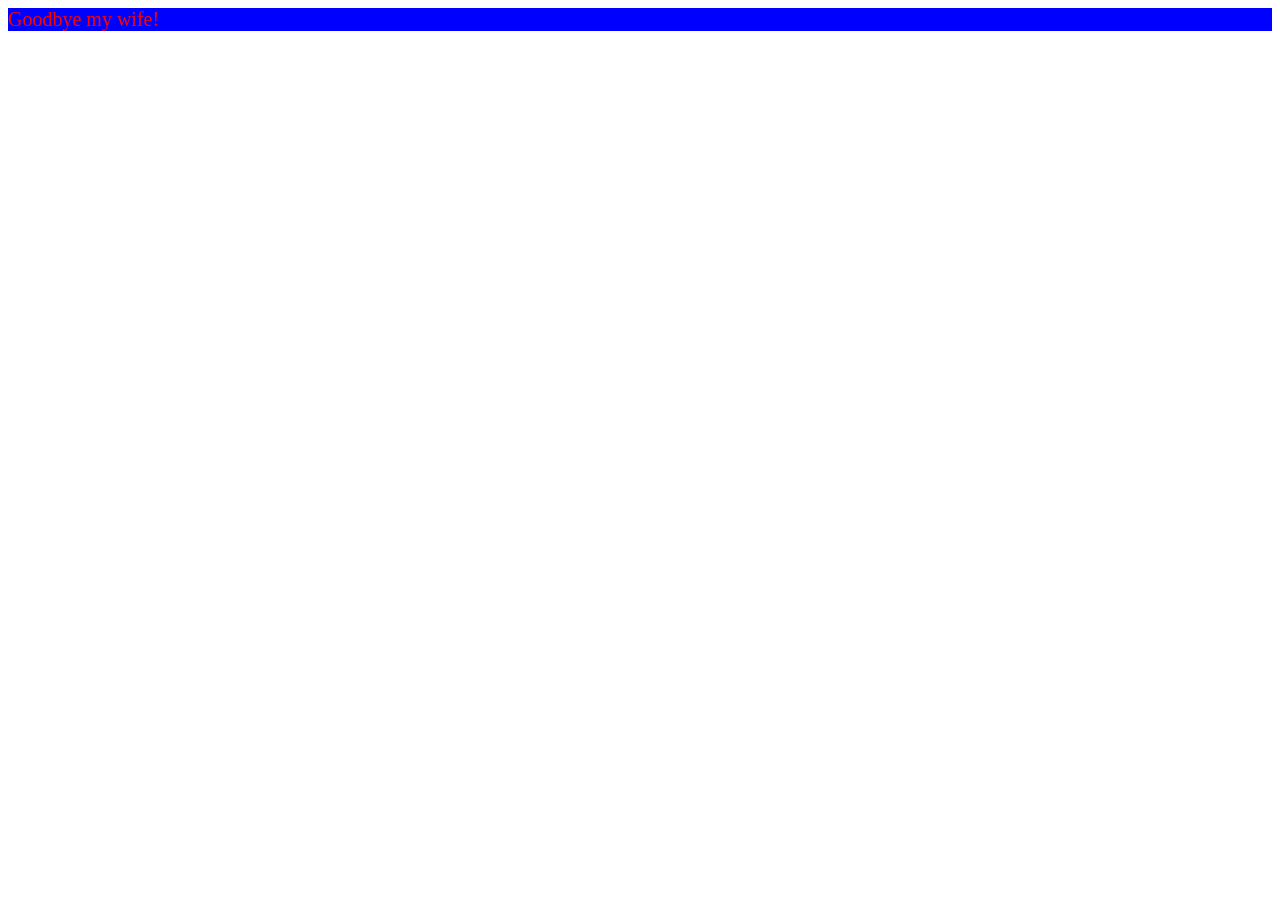
<file: dom manipulations/index.html>
<html lang="en">
  <head>
    <meta charset="UTF-8" />
    <meta http-equiv="X-UA-Compatible" content="IE=edge" />
    <meta name="viewport" content="width=device-width, initial-scale=1.0" />
    <title>Document</title>
  </head>
  <body>
    <div id="titleDiv" style="color: red; font-size: 20px">
      <h2>Hello, world!</h2>
    </div>
    <script src="dom.js"></script>
  </body>
</html>
</file>
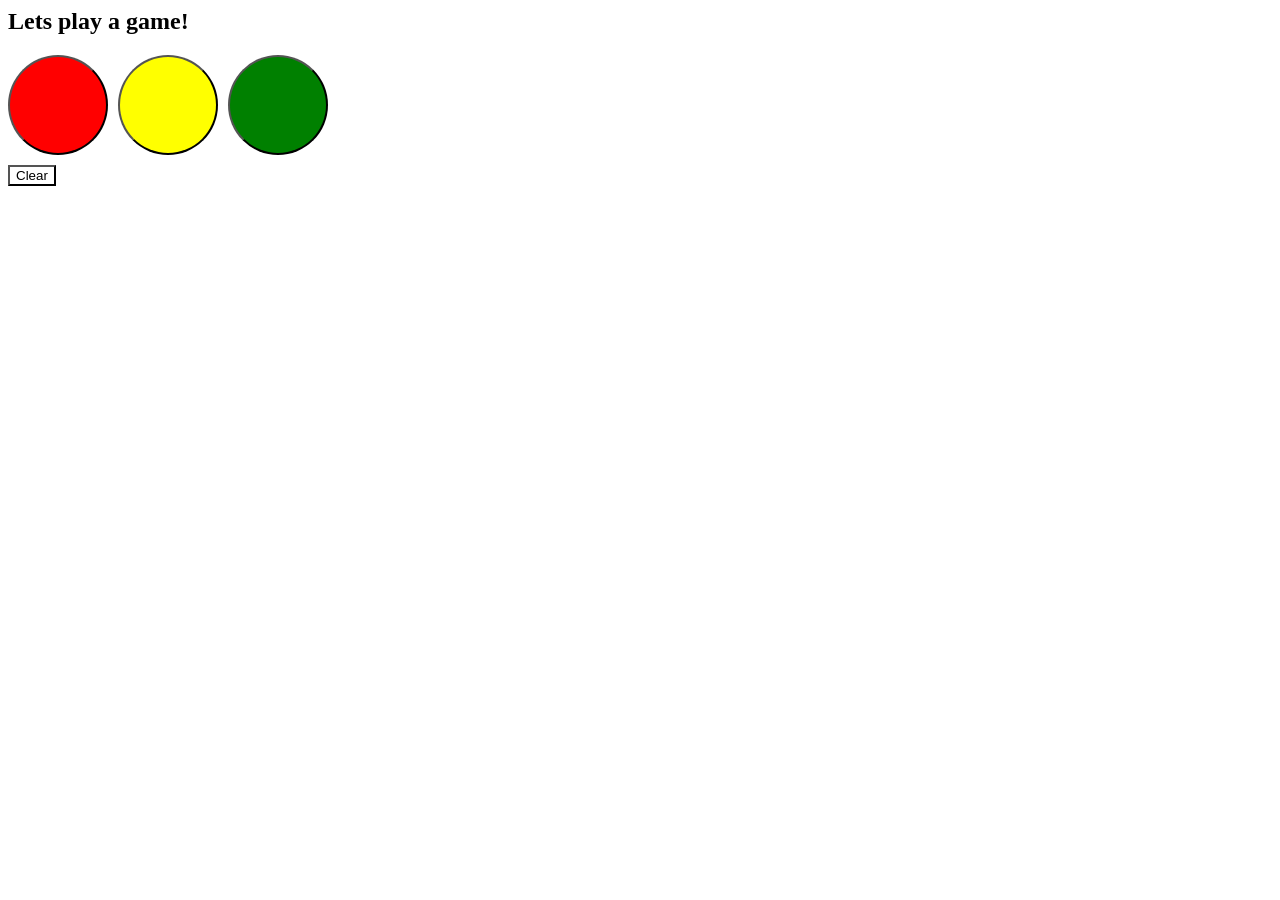
<file: rock paper scissors/index.html>
<html lang="en">
  <head>
    <meta charset="UTF-8" />
    <meta http-equiv="X-UA-Compatible" content="IE=edge" />
    <meta name="viewport" content="width=device-width, initial-scale=1.0" />
    <title>Rock paper scissors</title>
  </head>
  <body>
    <h2>Lets play a game!</h2>
    <div style="display: flex">
      <button
        id="red"
        class="colorButton"
        value="red"
        style="
          height: 100px;
          width: 100px;
          border-radius: 50%;
          margin-right: 10px;
          background-color: red;
        "
      ></button>
      <button
        id="yellow"
        class="colorButton"
        value="yellow"
        style="
          height: 100px;
          width: 100px;
          border-radius: 50%;
          margin-right: 10px;
          background-color: yellow;
        "
      ></button>
      <button
        id="green"
        class="colorButton"
        value="green"
        style="
          height: 100px;
          width: 100px;
          border-radius: 50%;
          background-color: green;
        "
      ></button>
    </div>
    <button id="clear-game" style="margin-top: 10px; background-color: white">
      Clear
    </button>
    <script src="rocky.js"></script>
  </body>
</html>
</file>
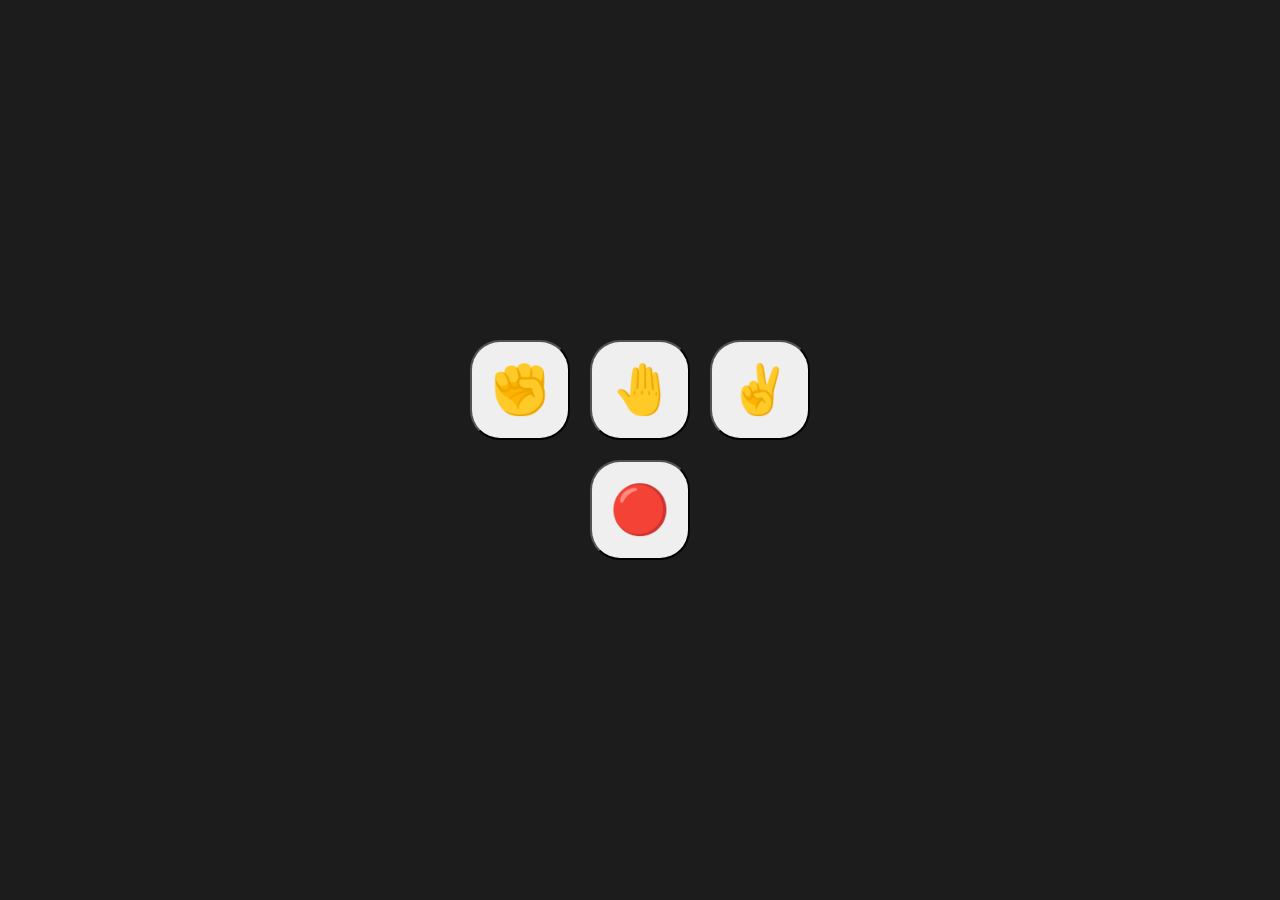
<file: rocky/index.html>
<!DOCTYPE html>
<html>
  <head>
    <meta charset="utf-8" />
    <meta name="viewport" content="width=device-width" />
    <title>rock paper scissors</title>
    <link href="rockpaper.css" rel="stylesheet" type="text/css" />
  </head>

  <body>
    <div class="wrapper">
      <div class="buttons">
        <button class="rpsButton" value="Rock">✊</button>
        <button class="rpsButton" value="Paper">🤚</button>
        <button class="rpsButton" value="Scissors">✌</button>
      </div>
      <div class="resultContainer">
        <div id="player-score"></div>
        <div id="hands"></div>
        <div id="result"></div>
        <button id="endGameButton">🔴</button>
      </div>
    </div>
    <script src="rockpaper.js"></script>
  </body>
</html>
</file>
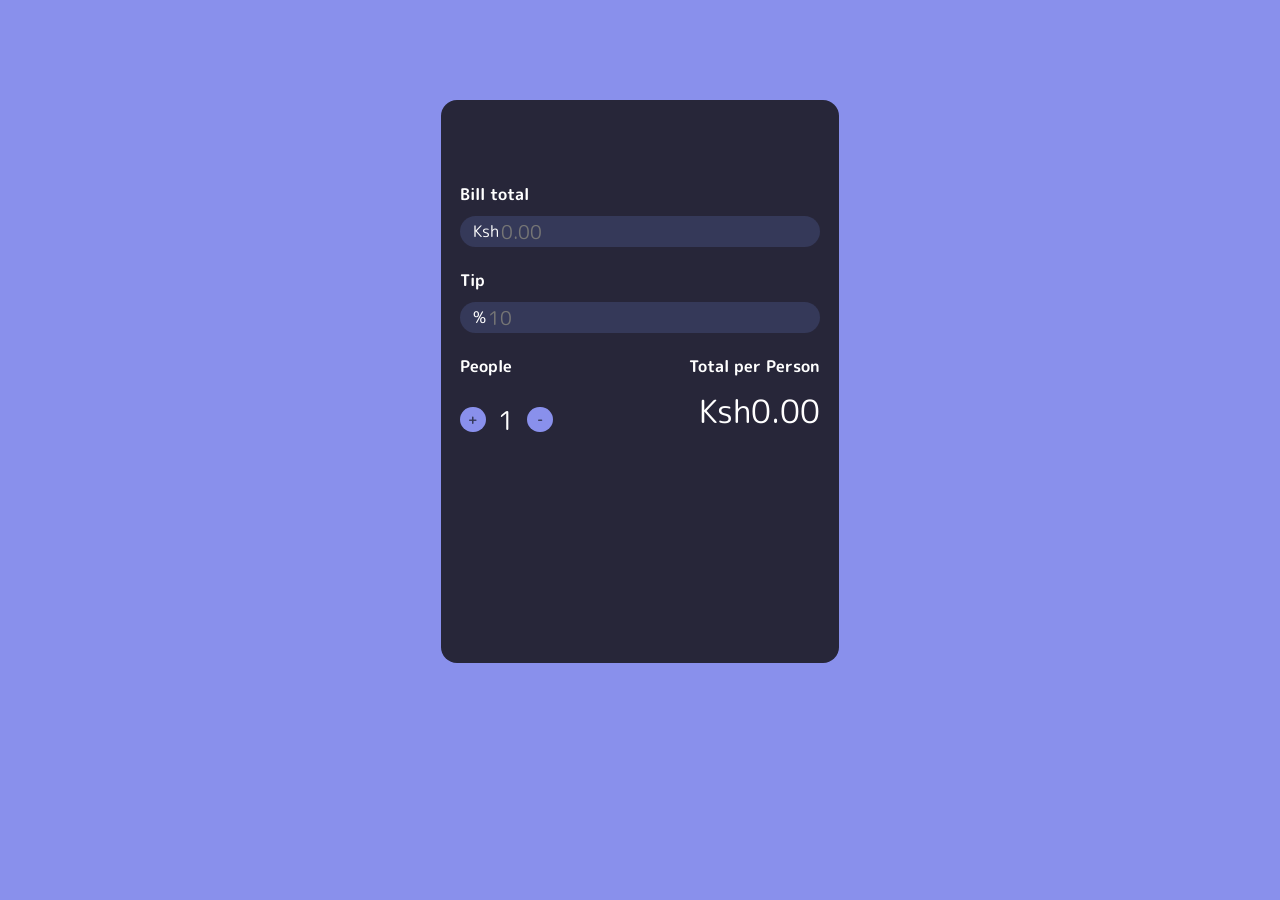
<file: tipcalc/index.html>
<!DOCTYPE html>
<html lang="en">
  <head>
    <meta charset="UTF-8" />
    <link rel="preconnect" href="https://fonts.googleapis.com" />
    <link rel="preconnect" href="https://fonts.gstatic.com" crossorigin />
    <link
      href="https://fonts.googleapis.com/css2?family=M+PLUS+Rounded+1c:wght@500&display=swap"
      rel="stylesheet"
    />
    <meta http-equiv="X-UA-Compatible" content="IE=edge" />
    <meta name="viewport" content="width=device-width, initial-scale=1.0" />
    <link rel="stylesheet" href="tipcalc.css" type="text/css" />
    <title>Tip Calculator</title>
  </head>
  <body>
    <div class="wrapper">
      <div class="container" id="topContainer">
        <div class="title">Bill total</div>
        <div class="inputContainer">
          <span>Ksh</span>
          <input
            onkeyup="calculateBill()"
            type="text"
            id="billTotalInput"
            placeholder="0.00"
          />
        </div>
      </div>
      <div class="container">
        <div class="title">Tip</div>
        <div class="inputContainer">
          <span>%</span>
          <input
            onkeyup="calculateBill()"
            type="text"
            id="tipInput"
            placeholder="10"
          />
        </div>
      </div>
      <div class="container" id="bottom">
        <div class="splitContainer">
          <div class="title">People</div>
          <div class="controls">
            <span class="buttonContainer">
              <button class="splitButton" onclick="increasePeople()">
                <span class="buttonText">+</span>
              </button>
            </span>
            <span class="splitAmount" id="numberOfPeople">1</span>
            <span class="buttonContainer">
              <button class="splitButton" onclick="decreasePeople()">
                <span class="buttonText">-</span>
              </button>
            </span>
          </div>
        </div>
        <div class="totalContainer">
          <div class="title">Total per Person</div>
          <div class="total" id="perPersonTotal">Ksh0.00</div>
        </div>
      </div>
    </div>

    <script type="text/javascript" src="tipcalc.js"></script>
  </body>
</html>
</file>
<file: rocky/rockpaper.css>
html,
body {
  height: 100%;
  width: 100%;
  padding: 0;
  margin: 0;
}

.wrapper {
  background: #1c1c1c;
  color: white;
  display: flex;
  align-items: center;
  justify-content: center;
  width: 100%;
  height: 100%;
  flex-direction: column;
}

.buttons {
  display: flex;
  gap: 20px;
}

button {
  height: 100px;
  width: 100px;
  font-size: 48px;
  border-radius: 30px;
  cursor: pointer;
}

.resultContainer {
  font-size: 2rem;
  text-align: center;
  margin-top: 20px;
}
</file>
<file: tipcalc/tipcalc.css>
* {
  font-family: "M PLUS Rounded 1c", Avenir Next, Helvetica, sans-serif;
  color: white;
}

body {
  background: #8990ec;
}

.wrapper {
  height: 525px;
  width: 360px;
  color: white;
  background: #272639;
  border-radius: 1rem;
  padding: 1.2rem;
  margin: 100px auto;
}

#topContainer {
  margin-top: 4rem;
}

.container {
  margin-top: 1.4rem;
}

.title {
  font-weight: bold;
  margin-bottom: 0.6rem;
}

.inputContainer {
  background: #353959;
  border-radius: 1.4rem;
  padding: 0 0.8rem;
  display: flex;
  align-items: center;
}

#billTotalInput,
#tipInput {
  font-size: 1.2rem;
  background: none;
  border: none;
  outline: none;
  padding: none;
}

.buttonContainer {
  background: #8990ec;
  display: grid;
  place-items: center;
  width: 1.6rem;
  height: 1.6rem;
  border-radius: 50%;
}

.splitButton {
  background: none;
  border: none;
}

.controls {
  display: flex;
  align-items: center;
}

.splitButton {
  font-size: 0.8rem;
  font-weight: bold;
  display: grid;
  place-items: center;
}

.buttonText {
  color: #353959 !important;
}

.splitAmount {
  font-size: 1.6rem;
  margin: 0.8rem;
}

#bottom {
  display: flex;
  justify-content: space-between;
}

.totalContainer {
  display: flex;
  flex-direction: column;
  align-items: end;
}

.total {
  font-size: 2rem;
}
</file>
